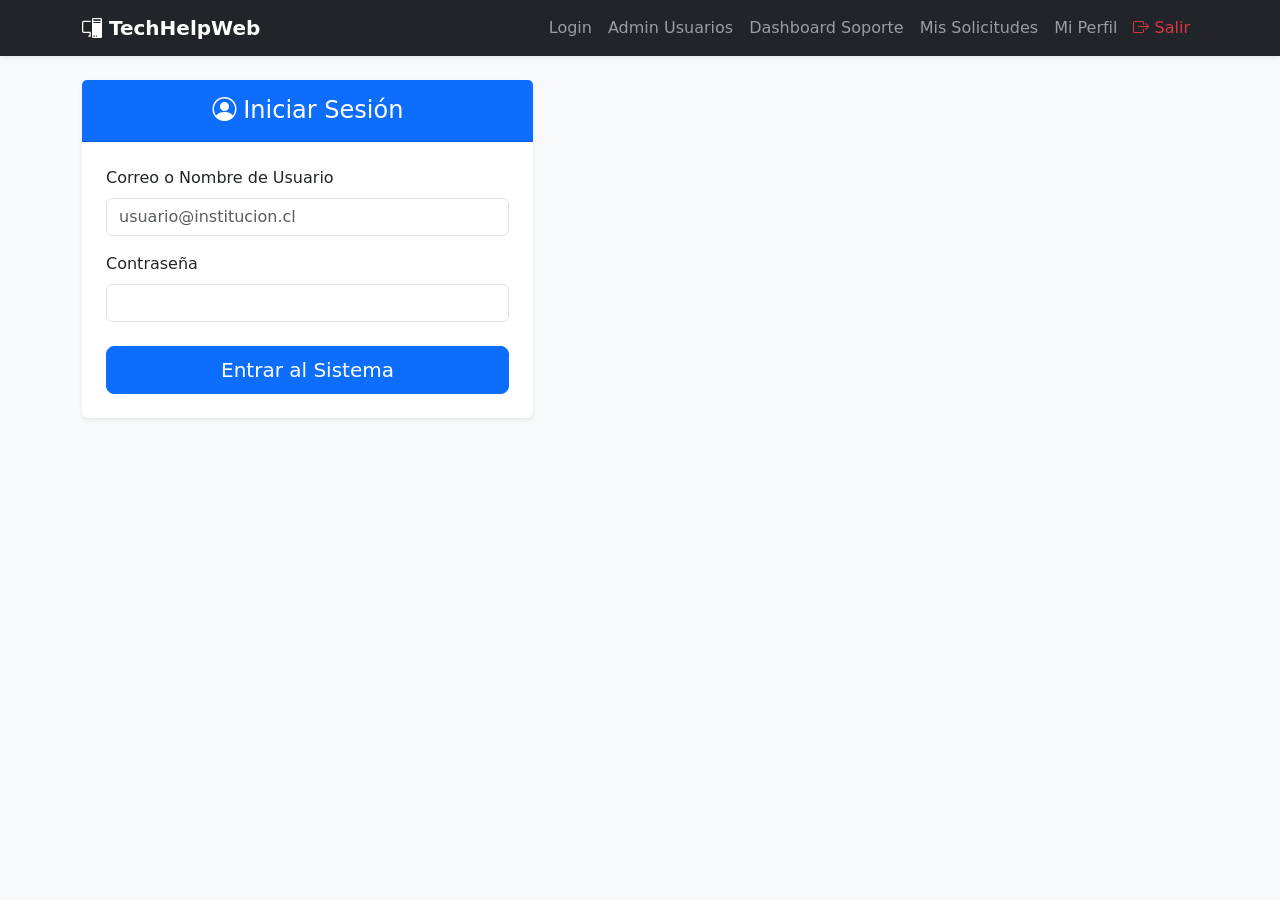
<file: index.html>
<!DOCTYPE html>
<html lang="es">

<head>
    <meta charset="UTF-8">
    <meta name="viewport" content="width=device-width, initial-scale=1.0">
    <title>Soporte TI - TechHelpWeb</title>
    <!-- Bootstrap 5 -->
    <link href="https://cdn.jsdelivr.net/npm/bootstrap@5.3.2/dist/css/bootstrap.min.css" rel="stylesheet">
    <!-- Bootstrap Icons -->
    <link rel="stylesheet" href="https://cdn.jsdelivr.net/npm/bootstrap-icons@1.11.1/font/bootstrap-icons.css">
    <style>
        .mvc-view { display: none; }
        .mvc-view.active { display: block; }
    </style>
</head>

<body class="bg-light">

    <!-- ==========================================
         BARRA DE NAVEGACIÓN
    =========================================== -->
    <nav class="navbar navbar-expand-lg navbar-dark bg-dark mb-4 shadow-sm">
        <div class="container">
            <a class="navbar-brand fw-bold" href="#"><i class="bi bi-pc-display"></i> TechHelpWeb</a>
            <button class="navbar-toggler" type="button" data-bs-toggle="collapse" data-bs-target="#navbarNav">
                <span class="navbar-toggler-icon"></span>
            </button>
            <div class="collapse navbar-collapse" id="navbarNav">
                <ul class="navbar-nav ms-auto">
                    <li class="nav-item"><a class="nav-link" href="#" onclick="showView('loginView')">Login</a></li>
                    <li class="nav-item"><a class="nav-link" href="#" onclick="showView('adminView')">Admin Usuarios</a></li>
                    <li class="nav-item"><a class="nav-link" href="#" onclick="showView('operadorView')">Dashboard Soporte</a></li>
                    <li class="nav-item"><a class="nav-link" href="#" onclick="showView('usuarioView')">Mis Solicitudes</a></li>
                    <li class="nav-item"><a class="nav-link" href="#" onclick="showView('perfilView')">Mi Perfil</a></li>
                    <li class="nav-item"><a class="nav-link text-danger" href="#"><i class="bi bi-box-arrow-right"></i> Salir</a></li>
                </ul>
            </div>
        </div>
    </nav>

    <div class="container">
        <!-- Contenedor global de alertas -->
        <div id="alertContainer"></div>

        <!-- ==========================================
             VISTA 1: LOGIN (AuthController)
        =========================================== -->
        <div id="loginView" class="mvc-view row justify-content-center active">
            <div class="col-md-5">
                <div class="card shadow-sm border-0">
                    <div class="card-header bg-primary text-white text-center py-3">
                        <h4 class="mb-0"><i class="bi bi-person-circle"></i> Iniciar Sesión</h4>
                    </div>
                    <div class="card-body p-4">
                        <form id="formLogin" method="POST" action="/Auth/Login">
                            <div class="mb-3">
                                <label class="form-label">Correo o Nombre de Usuario</label>
                                <input type="text" class="form-control" name="Usuario" required placeholder="usuario@institucion.cl">
                            </div>
                            <div class="mb-3">
                                <label class="form-label">Contraseña</label>
                                <input type="password" class="form-control" name="Password" required>
                            </div>
                            <div class="d-grid mt-4">
                                <button type="button" class="btn btn-primary btn-lg" onclick="showView('usuarioView')">Entrar al Sistema</button>
                            </div>
                        </form>
                    </div>
                </div>
            </div>
        </div>

        <!-- ==========================================
             VISTA 2: MI PERFIL (PerfilController)
        =========================================== -->
        <div id="perfilView" class="mvc-view">
            <div class="row mb-4">
                <div class="col-12">
                    <h2 class="fw-bold border-bottom pb-2">Administración de Perfil</h2>
                    <p class="text-muted">Actualiza tus datos personales y credenciales de acceso.</p>
                </div>
            </div>
            <div class="row">
                <!-- Datos Personales -->
                <div class="col-lg-6 mb-4">
                    <div class="card shadow-sm h-100 border-0">
                        <div class="card-header bg-secondary text-white"><h5 class="mb-0">Datos Básicos</h5></div>
                        <div class="card-body">
                            <form method="POST" action="/Perfil/Actualizar">
                                <div class="mb-3">
                                    <label class="form-label">Nombre Completo</label>
                                    <input type="text" class="form-control" name="NombreCompleto" value="Usuario de Prueba" required>
                                </div>
                                <div class="mb-3">
                                    <label class="form-label">Correo Electrónico</label>
                                    <!-- Correo bloqueado visual y funcionalmente -->
                                    <input type="email" class="form-control bg-light" name="Correo" value="usuario@institucion.cl" readonly>
                                    <div class="form-text text-muted">El correo institucional no puede ser modificado.</div>
                                </div>
                                <div class="mb-3">
                                    <label class="form-label">Rol Asignado</label>
                                    <input type="text" class="form-control bg-light" value="Usuario" readonly>
                                </div>
                                <button type="submit" class="btn btn-secondary"><i class="bi bi-save"></i> Guardar Cambios</button>
                            </form>
                        </div>
                    </div>
                </div>
                <!-- Cambio de Contraseña -->
                <div class="col-lg-6 mb-4">
                    <div class="card shadow-sm h-100 border-0">
                        <div class="card-header bg-dark text-white"><h5 class="mb-0">Cambiar Contraseña</h5></div>
                        <div class="card-body">
                            <form method="POST" action="/Perfil/CambiarPassword">
                                <div class="mb-3">
                                    <label class="form-label">Contraseña Actual</label>
                                    <input type="password" class="form-control" name="PasswordActual" required minlength="6">
                                </div>
                                <div class="mb-3">
                                    <label class="form-label">Nueva Contraseña</label>
                                    <input type="password" class="form-control" name="PasswordNueva" required minlength="6">
                                </div>
                                <div class="mb-3">
                                    <label class="form-label">Confirmar Nueva Contraseña</label>
                                    <input type="password" class="form-control" name="PasswordConfirmacion" required minlength="6">
                                </div>
                                <button type="submit" class="btn btn-dark"><i class="bi bi-key"></i> Actualizar Contraseña</button>
                            </form>
                        </div>
                    </div>
                </div>
            </div>
        </div>

        <!-- ==========================================
             VISTA 3: ADMINISTRADOR (UsuariosController - MVC PURO)
        =========================================== -->
        <div id="adminView" class="mvc-view">
            <div class="row mb-4"><div class="col-12"><h2 class="fw-bold border-bottom pb-2">Panel de Administración</h2></div></div>
            <div class="card shadow-sm border-0">
                <div class="card-header bg-dark text-white d-flex justify-content-between align-items-center py-3">
                    <h5 class="mb-0"><i class="bi bi-people"></i> Gestión de Usuarios del Sistema</h5>
                    <button class="btn btn-sm btn-light"><i class="bi bi-person-plus"></i> Nuevo Usuario</button>
                </div>
                <div class="card-body p-0">
                    <table class="table table-striped text-center align-middle mb-0">
                        <thead class="table-light">
                            <tr><th>ID</th><th>Nombre</th><th>Correo</th><th>Rol</th><th>Estado</th><th>Acciones</th></tr>
                        </thead>
                        <tbody>
                            <tr>
                                <td>1</td><td>Admin Base</td><td>admin@institucion.cl</td><td>Administrador</td>
                                <td><span class="badge bg-success">Activo</span></td>
                                <td>
                                    <button class="btn btn-sm btn-outline-primary"><i class="bi bi-pencil"></i> Editar</button>
                                    <button class="btn btn-sm btn-outline-danger"><i class="bi bi-power"></i> Desactivar</button>
                                </td>
                            </tr>
                            <tr>
                                <td>2</td><td>Soporte Uno</td><td>soporte@institucion.cl</td><td>Soporte</td>
                                <td><span class="badge bg-success">Activo</span></td>
                                <td>
                                    <button class="btn btn-sm btn-outline-primary"><i class="bi bi-pencil"></i> Editar</button>
                                    <button class="btn btn-sm btn-outline-danger"><i class="bi bi-power"></i> Desactivar</button>
                                </td>
                            </tr>
                        </tbody>
                    </table>
                </div>
            </div>
        </div>

        <!-- ==========================================
             VISTA 4: OPERADOR SOPORTE (Dashboard Global - API)
        =========================================== -->
        <div id="operadorView" class="mvc-view">
            <div class="row mb-4">
                <div class="col-12">
                    <h2 class="fw-bold border-bottom pb-2">Mesa de Ayuda (Vista Operador)</h2>
                    <p class="text-muted">Revisión general de tickets. Consume GET (todos), PUT y DELETE.</p>
                </div>
            </div>
            <div class="card shadow-sm border-0">
                <div class="card-header bg-primary text-white d-flex justify-content-between align-items-center py-3">
                    <h5 class="mb-0"><i class="bi bi-inboxes"></i> Todas las Solicitudes (Institución)</h5>
                    <button class="btn btn-sm btn-light" onclick="cargarSolicitudesGlobalesAPI()"><i class="bi bi-arrow-clockwise"></i> Refrescar API</button>
                </div>
                <div class="card-body p-0">
                    <table class="table table-hover table-striped mb-0 text-center align-middle" id="tablaOperador">
                        <thead class="table-light">
                            <tr><th>ID</th><th>Solicitante</th><th>Área</th><th>Problema</th><th>Estado</th><th>Acciones API</th></tr>
                        </thead>
                        <tbody>
                            <tr>
                                <td class="fw-bold">#001</td><td>Juan Pérez</td><td>Laboratorio</td><td>Problema con computador</td>
                                <td><span class="badge bg-warning text-dark">Pendiente</span></td>
                                <td>
                                    <button class="btn btn-sm btn-outline-success" title="Actualizar Estado (PUT)"><i class="bi bi-pencil-square"></i> Mover Estado</button>
                                    <button class="btn btn-sm btn-outline-danger" title="Eliminar (DELETE)"><i class="bi bi-trash"></i></button>
                                </td>
                            </tr>
                        </tbody>
                    </table>
                </div>
            </div>
        </div>

        <!-- ==========================================
             VISTA 5: USUARIO NORMAL (Mis Solicitudes - API)
        =========================================== -->
        <div id="usuarioView" class="mvc-view">
            <div class="row mb-4">
                <div class="col-12">
                    <h2 class="fw-bold border-bottom pb-2">Mis Solicitudes TI</h2>
                    <p class="text-muted">Crea tickets y revisa tu historial. Consume POST y GET (filtrado).</p>
                </div>
            </div>

            <div class="row">
                <!-- Formulario Registro Solicitud -->
                <div class="col-lg-4 mb-4">
                    <div class="card shadow-sm border-0">
                        <div class="card-header bg-success text-white">
                            <h5 class="card-title mb-0"><i class="bi bi-plus-circle"></i> Registrar Solicitud</h5>
                        </div>
                        <div class="card-body bg-white">
                            <form id="formSoporte" onsubmit="event.preventDefault(); registrarSolicitudAPI();">
                                <div class="mb-3">
                                    <label class="form-label small fw-bold">Nombre Solicitante</label>
                                    <input type="text" id="solicitanteNombre" class="form-control bg-light" value="Usuario de Prueba" readonly>
                                </div>
                                <div class="mb-3">
                                    <label class="form-label small fw-bold">Correo Institucional</label>
                                    <input type="email" id="solicitanteCorreo" class="form-control bg-light" value="usuario@institucion.cl" readonly>
                                </div>

                                <div class="mb-3">
                                    <label class="form-label small fw-bold">Área Solicitante <span class="text-danger">*</span></label>
                                    <select id="solicitudArea" name="AreaSolicitanteId" class="form-select" required>
                                        <option value="">Seleccione un área...</option>
                                        <option value="1">Administración</option>
                                        <option value="2">Docencia</option>
                                        <option value="3">Laboratorio</option>
                                        <option value="4">Biblioteca</option>
                                        <option value="5">Dirección</option>
                                        <option value="6">Otro</option>
                                    </select>
                                </div>
                                <div class="mb-3">
                                    <label class="form-label small fw-bold">Tipo de Problema <span class="text-danger">*</span></label>
                                    <select id="solicitudProblema" name="TipoProblemaId" class="form-select" required>
                                        <option value="">Seleccione el problema...</option>
                                        <option value="1">Problema con computador</option>
                                        <option value="2">Problema con internet</option>
                                        <option value="3">Problema con software</option>
                                        <option value="4">Problema con impresora</option>
                                        <option value="5">Problema con cuenta institucional</option>
                                        <option value="6">Otro</option>
                                    </select>
                                </div>

                                <div class="mb-3">
                                    <label class="form-label small fw-bold">Descripción Detallada <span class="text-danger">*</span></label>
                                    <textarea id="solicitudDescripcion" name="Descripcion" class="form-control" rows="4" minlength="10" required
                                        placeholder="Describa el problema (mínimo 10 caracteres)..."></textarea>
                                </div>

                                <div class="row">
                                    <div class="col-md-6 mb-3">
                                        <label class="form-label small fw-bold">Prioridad</label>
                                        <select id="solicitudPrioridad" name="PrioridadId" class="form-select">
                                            <option value="1">Baja</option>
                                            <option value="2">Media</option>
                                            <option value="3">Alta</option>
                                        </select>
                                    </div>
                                    <div class="col-md-6 mb-3">
                                        <label class="form-label small fw-bold">Fecha</label>
                                        <input type="date" id="solicitudFecha" name="FechaSolicitud" class="form-control" required>
                                    </div>
                                </div>

                                <div class="mb-4">
                                    <label class="form-label small fw-bold">Estado Inicial</label>
                                    <input type="text" class="form-control bg-light text-warning fw-bold" value="Pendiente" readonly>
                                </div>

                                <div class="d-grid">
                                    <button type="submit" class="btn btn-success"><i class="bi bi-send"></i> Enviar Solicitud</button>
                                </div>
                            </form>
                        </div>
                    </div>
                </div>

                <!-- Historial Solicitudes Usuario -->
                <div class="col-lg-8">
                    <div class="card shadow-sm border-0">
                        <div class="card-header bg-white border-bottom py-3 d-flex justify-content-between align-items-center">
                            <h5 class="mb-0 fw-bold"><i class="bi bi-list-task"></i> Mi Historial</h5>
                            <button class="btn btn-sm btn-outline-secondary" onclick="cargarMisSolicitudesAPI()"><i class="bi bi-arrow-clockwise"></i> Refrescar API</button>
                        </div>
                        <div class="card-body p-0">
                            <table class="table table-hover table-striped mb-0 text-center align-middle" id="tablaMisSolicitudes">
                                <thead class="table-light">
                                    <tr><th>ID</th><th>Fecha</th><th>Área</th><th>Problema</th><th>Estado</th></tr>
                                </thead>
                                <tbody>
                                    <tr>
                                        <td class="fw-bold">#005</td><td>2026-06-04</td><td>Biblioteca</td><td>Problema con internet</td>
                                        <td><span class="badge bg-warning text-dark">Pendiente</span></td>
                                    </tr>
                                </tbody>
                            </table>
                            <div class="p-3 text-muted small bg-light">* Como usuario, solo puedes ver tus propios tickets y no tienes permisos para eliminarlos o cambiar su estado.</div>
                        </div>
                    </div>
                </div>
            </div>
        </div>

    </div>

    <!-- Bootstrap JS -->
    <script src="https://cdn.jsdelivr.net/npm/bootstrap@5.3.2/dist/js/bootstrap.bundle.min.js"></script>

    <!-- LÓGICA FRONTEND Y CONSUMO API (ESQUELETO) -->
    <script>
        function showView(viewId) {
            document.querySelectorAll('.mvc-view').forEach(el => el.classList.remove('active'));
            document.getElementById(viewId).classList.add('active');
        }

        function mostrarAlerta(mensaje, tipo) {
            const container = document.getElementById('alertContainer');
            container.innerHTML = `
                <div class="alert alert-${tipo} alert-dismissible fade show shadow-sm" role="alert">
                    <strong>${tipo === 'success' ? '<i class="bi bi-check-circle"></i> ¡Éxito!' : '<i class="bi bi-info-circle"></i> Info'}</strong> ${mensaje}
                    <button type="button" class="btn-close" data-bs-dismiss="alert" aria-label="Close"></button>
                </div>
            `;
        }

        // ==========================================
        // ESQUELETO FETCH API - MÓDULO SOLICITUDES
        // ==========================================

        // 1. GET: Cargar tabla Operador (Todas)
        function cargarSolicitudesGlobalesAPI() {
            /* fetch('/api/solicitudes')
               .then(response => response.json())
               .then(data => { // renderizarTablaOperador(data); })
               .catch(error => console.error(error));
            */
            mostrarAlerta("Ejecutando GET /api/solicitudes (Sin filtro - Operador)", "info");
        }

        // 2. GET: Cargar tabla Usuario (Filtradas)
        function cargarMisSolicitudesAPI() {
            /* // Suponiendo que pasamos el ID del usuario actual
            let currentUserId = 1; 
            fetch(`/api/solicitudes?usuarioId=${currentUserId}`)
               .then(response => response.json())
               .then(data => { // renderizarTablaUsuario(data); })
               .catch(error => console.error(error));
            */
            mostrarAlerta("Ejecutando GET /api/solicitudes?usuarioId=X (Filtrado - Usuario)", "info");
        }

        // 3. POST: Enviar formulario (Usuario)
        function registrarSolicitudAPI() {
            const data = {
                AreaSolicitanteId: document.getElementById('solicitudArea').value,
                TipoProblemaId: document.getElementById('solicitudProblema').value,
                Descripcion: document.getElementById('solicitudDescripcion').value,
                PrioridadId: document.getElementById('solicitudPrioridad').value,
                FechaSolicitud: document.getElementById('solicitudFecha').value
            };
            
            /*
            fetch('/api/solicitudes', {
                method: 'POST',
                headers: { 'Content-Type': 'application/json' },
                body: JSON.stringify(data)
            }).then(res => {
                if(res.ok) {
                    mostrarAlerta("Solicitud registrada con éxito", "success");
                    cargarMisSolicitudesAPI();
                }
            });
            */
            console.log("JSON Payload (POST):", data);
            mostrarAlerta("Solicitud enviada mediante POST /api/solicitudes.", "success");
            document.getElementById('formSoporte').reset();
        }

        // 4. PUT: Actualizar estado (Operador)
        function actualizarEstadoAPI(id, nuevoEstadoId) {
            /*
            fetch(`/api/solicitudes/${id}/estado`, {
                method: 'PUT',
                headers: { 'Content-Type': 'application/json' },
                body: JSON.stringify(nuevoEstadoId)
            }).then(res => { if(res.ok) cargarSolicitudesGlobalesAPI(); });
            */
            mostrarAlerta(`Estado de solicitud ${id} actualizado mediante PUT.`, "success");
        }

        // 5. DELETE: Eliminar solicitud (Operador)
        function eliminarSolicitudAPI(id) {
            if(confirm('¿Está seguro de eliminar esta solicitud del sistema?')) {
                /*
                fetch(`/api/solicitudes/${id}`, { method: 'DELETE' })
                  .then(res => { if(res.ok) cargarSolicitudesGlobalesAPI(); });
                */
                mostrarAlerta(`Solicitud ${id} eliminada mediante DELETE.`, "success");
            }
        }
    </script>
</body>
</html>
</file>
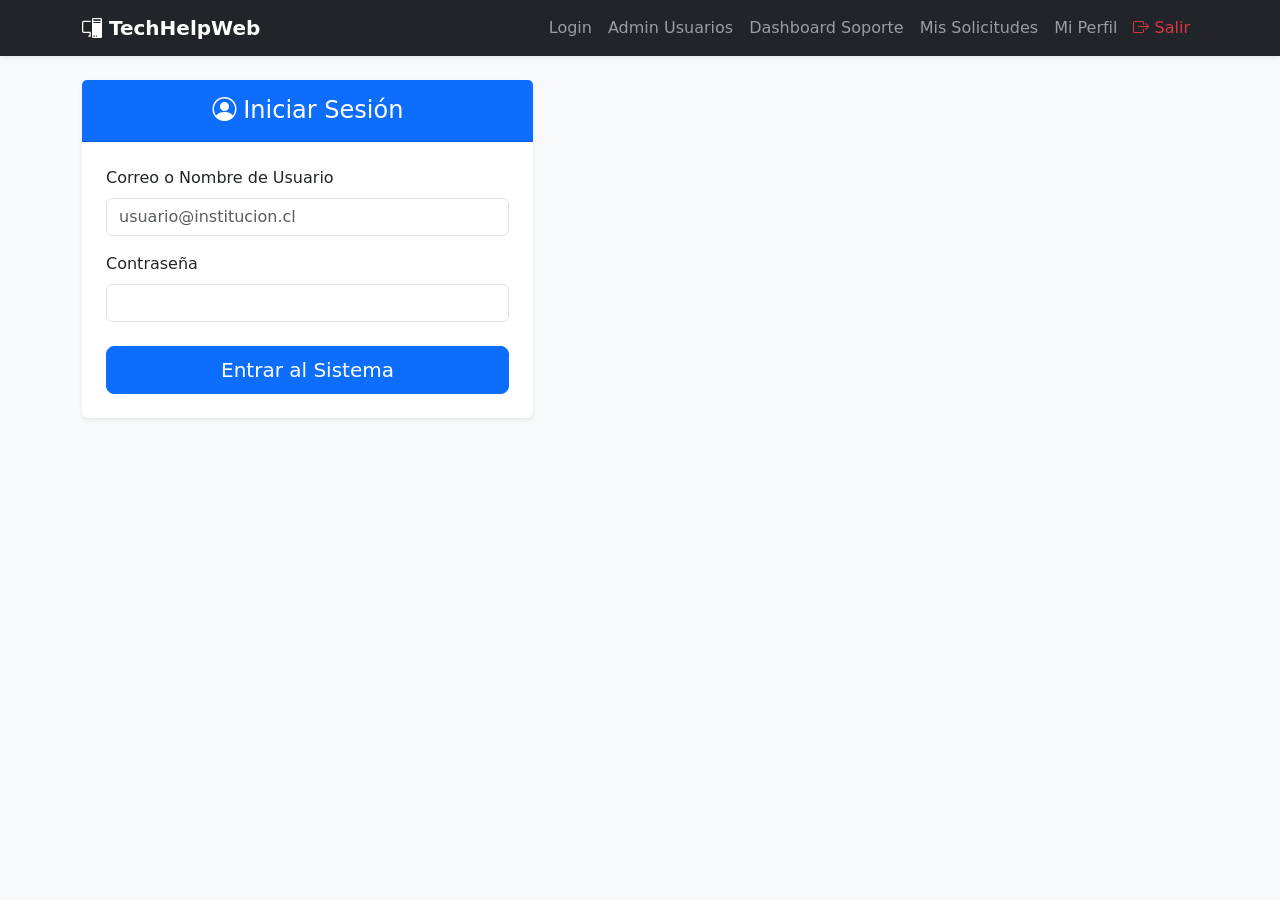
<file: Documentacion/maqueta.html>
<!DOCTYPE html>
<html lang="es">

<head>
    <meta charset="UTF-8">
    <meta name="viewport" content="width=device-width, initial-scale=1.0">
    <title>Soporte TI - TechHelpWeb</title>
    <!-- Bootstrap 5 -->
    <link href="https://cdn.jsdelivr.net/npm/bootstrap@5.3.2/dist/css/bootstrap.min.css" rel="stylesheet">
    <!-- Bootstrap Icons -->
    <link rel="stylesheet" href="https://cdn.jsdelivr.net/npm/bootstrap-icons@1.11.1/font/bootstrap-icons.css">
    <style>
        .mvc-view { display: none; }
        .mvc-view.active { display: block; }
    </style>
</head>

<body class="bg-light">

    <!-- ==========================================
         BARRA DE NAVEGACIÓN
    =========================================== -->
    <nav class="navbar navbar-expand-lg navbar-dark bg-dark mb-4 shadow-sm">
        <div class="container">
            <a class="navbar-brand fw-bold" href="#"><i class="bi bi-pc-display"></i> TechHelpWeb</a>
            <button class="navbar-toggler" type="button" data-bs-toggle="collapse" data-bs-target="#navbarNav">
                <span class="navbar-toggler-icon"></span>
            </button>
            <div class="collapse navbar-collapse" id="navbarNav">
                <ul class="navbar-nav ms-auto">
                    <li class="nav-item"><a class="nav-link" href="#" onclick="showView('loginView')">Login</a></li>
                    <li class="nav-item"><a class="nav-link" href="#" onclick="showView('adminView')">Admin Usuarios</a></li>
                    <li class="nav-item"><a class="nav-link" href="#" onclick="showView('operadorView')">Dashboard Soporte</a></li>
                    <li class="nav-item"><a class="nav-link" href="#" onclick="showView('usuarioView')">Mis Solicitudes</a></li>
                    <li class="nav-item"><a class="nav-link" href="#" onclick="showView('perfilView')">Mi Perfil</a></li>
                    <li class="nav-item"><a class="nav-link text-danger" href="#"><i class="bi bi-box-arrow-right"></i> Salir</a></li>
                </ul>
            </div>
        </div>
    </nav>

    <div class="container">
        <!-- Contenedor global de alertas -->
        <div id="alertContainer"></div>

        <!-- ==========================================
             VISTA 1: LOGIN (AuthController)
        =========================================== -->
        <div id="loginView" class="mvc-view row justify-content-center active">
            <div class="col-md-5">
                <div class="card shadow-sm border-0">
                    <div class="card-header bg-primary text-white text-center py-3">
                        <h4 class="mb-0"><i class="bi bi-person-circle"></i> Iniciar Sesión</h4>
                    </div>
                    <div class="card-body p-4">
                        <form id="formLogin" method="POST" action="/Auth/Login">
                            <div class="mb-3">
                                <label class="form-label">Correo o Nombre de Usuario</label>
                                <input type="text" class="form-control" name="Usuario" required placeholder="usuario@institucion.cl">
                            </div>
                            <div class="mb-3">
                                <label class="form-label">Contraseña</label>
                                <input type="password" class="form-control" name="Password" required>
                            </div>
                            <div class="d-grid mt-4">
                                <button type="button" class="btn btn-primary btn-lg" onclick="showView('usuarioView')">Entrar al Sistema</button>
                            </div>
                        </form>
                    </div>
                </div>
            </div>
        </div>

        <!-- ==========================================
             VISTA 2: MI PERFIL (PerfilController)
        =========================================== -->
        <div id="perfilView" class="mvc-view">
            <div class="row mb-4">
                <div class="col-12">
                    <h2 class="fw-bold border-bottom pb-2">Administración de Perfil</h2>
                    <p class="text-muted">Actualiza tus datos personales y credenciales de acceso.</p>
                </div>
            </div>
            <div class="row">
                <!-- Datos Personales -->
                <div class="col-lg-6 mb-4">
                    <div class="card shadow-sm h-100 border-0">
                        <div class="card-header bg-secondary text-white"><h5 class="mb-0">Datos Básicos</h5></div>
                        <div class="card-body">
                            <form method="POST" action="/Perfil/Actualizar">
                                <div class="mb-3">
                                    <label class="form-label">Nombre Completo</label>
                                    <input type="text" class="form-control" name="NombreCompleto" value="Usuario de Prueba" required>
                                </div>
                                <div class="mb-3">
                                    <label class="form-label">Correo Electrónico</label>
                                    <!-- Correo bloqueado visual y funcionalmente -->
                                    <input type="email" class="form-control bg-light" name="Correo" value="usuario@institucion.cl" readonly>
                                    <div class="form-text text-muted">El correo institucional no puede ser modificado.</div>
                                </div>
                                <div class="mb-3">
                                    <label class="form-label">Rol Asignado</label>
                                    <input type="text" class="form-control bg-light" value="Usuario" readonly>
                                </div>
                                <button type="submit" class="btn btn-secondary"><i class="bi bi-save"></i> Guardar Cambios</button>
                            </form>
                        </div>
                    </div>
                </div>
                <!-- Cambio de Contraseña -->
                <div class="col-lg-6 mb-4">
                    <div class="card shadow-sm h-100 border-0">
                        <div class="card-header bg-dark text-white"><h5 class="mb-0">Cambiar Contraseña</h5></div>
                        <div class="card-body">
                            <form method="POST" action="/Perfil/CambiarPassword">
                                <div class="mb-3">
                                    <label class="form-label">Contraseña Actual</label>
                                    <input type="password" class="form-control" name="PasswordActual" required minlength="6">
                                </div>
                                <div class="mb-3">
                                    <label class="form-label">Nueva Contraseña</label>
                                    <input type="password" class="form-control" name="PasswordNueva" required minlength="6">
                                </div>
                                <div class="mb-3">
                                    <label class="form-label">Confirmar Nueva Contraseña</label>
                                    <input type="password" class="form-control" name="PasswordConfirmacion" required minlength="6">
                                </div>
                                <button type="submit" class="btn btn-dark"><i class="bi bi-key"></i> Actualizar Contraseña</button>
                            </form>
                        </div>
                    </div>
                </div>
            </div>
        </div>

        <!-- ==========================================
             VISTA 3: ADMINISTRADOR (UsuariosController - MVC PURO)
        =========================================== -->
        <div id="adminView" class="mvc-view">
            <div class="row mb-4"><div class="col-12"><h2 class="fw-bold border-bottom pb-2">Panel de Administración</h2></div></div>
            <div class="card shadow-sm border-0">
                <div class="card-header bg-dark text-white d-flex justify-content-between align-items-center py-3">
                    <h5 class="mb-0"><i class="bi bi-people"></i> Gestión de Usuarios del Sistema</h5>
                    <button class="btn btn-sm btn-light"><i class="bi bi-person-plus"></i> Nuevo Usuario</button>
                </div>
                <div class="card-body p-0">
                    <table class="table table-striped text-center align-middle mb-0">
                        <thead class="table-light">
                            <tr><th>ID</th><th>Nombre</th><th>Correo</th><th>Rol</th><th>Estado</th><th>Acciones</th></tr>
                        </thead>
                        <tbody>
                            <tr>
                                <td>1</td><td>Admin Base</td><td>admin@institucion.cl</td><td>Administrador</td>
                                <td><span class="badge bg-success">Activo</span></td>
                                <td>
                                    <button class="btn btn-sm btn-outline-primary"><i class="bi bi-pencil"></i> Editar</button>
                                    <button class="btn btn-sm btn-outline-danger"><i class="bi bi-power"></i> Desactivar</button>
                                </td>
                            </tr>
                            <tr>
                                <td>2</td><td>Soporte Uno</td><td>soporte@institucion.cl</td><td>Soporte</td>
                                <td><span class="badge bg-success">Activo</span></td>
                                <td>
                                    <button class="btn btn-sm btn-outline-primary"><i class="bi bi-pencil"></i> Editar</button>
                                    <button class="btn btn-sm btn-outline-danger"><i class="bi bi-power"></i> Desactivar</button>
                                </td>
                            </tr>
                        </tbody>
                    </table>
                </div>
            </div>
        </div>

        <!-- ==========================================
             VISTA 4: OPERADOR SOPORTE (Dashboard Global - API)
        =========================================== -->
        <div id="operadorView" class="mvc-view">
            <div class="row mb-4">
                <div class="col-12">
                    <h2 class="fw-bold border-bottom pb-2">Mesa de Ayuda (Vista Operador)</h2>
                    <p class="text-muted">Revisión general de tickets. Consume GET (todos), PUT y DELETE.</p>
                </div>
            </div>
            <div class="card shadow-sm border-0">
                <div class="card-header bg-primary text-white d-flex justify-content-between align-items-center py-3">
                    <h5 class="mb-0"><i class="bi bi-inboxes"></i> Todas las Solicitudes (Institución)</h5>
                    <button class="btn btn-sm btn-light" onclick="cargarSolicitudesGlobalesAPI()"><i class="bi bi-arrow-clockwise"></i> Refrescar</button>
                </div>
                <div class="card-body p-0">
                    <table class="table table-hover table-striped mb-0 text-center align-middle" id="tablaOperador">
                        <thead class="table-light">
                            <tr><th>ID</th><th>Solicitante</th><th>Área</th><th>Problema</th><th>Estado</th><th>Acciones</th></tr>
                        </thead>
                        <tbody>
                            <tr>
                                <td class="fw-bold">#001</td><td>Juan Pérez</td><td>Laboratorio</td><td>Problema con computador</td>
                                <td><span class="badge bg-warning text-dark">Pendiente</span></td>
                                <td>
                                    <button class="btn btn-sm btn-light" title="Actualizar Estado (PUT)"><i class="bi bi-pencil-square"></i> Mover Estado</button>
                                    <button class="btn btn-sm btn-outline-danger" title="Eliminar (DELETE)"><i class="bi bi-trash"></i></button>
                                </td>
                            </tr>
                        </tbody>
                    </table>
                </div>
            </div>
        </div>

        <!-- ==========================================
             VISTA 5: USUARIO NORMAL (Mis Solicitudes - API)
        =========================================== -->
        <div id="usuarioView" class="mvc-view">
            <div class="row mb-4">
                <div class="col-12">
                    <h2 class="fw-bold border-bottom pb-2">Mis Solicitudes TI</h2>
                    <p class="text-muted">Crea tickets y revisa tu historial. Consume POST y GET (filtrado).</p>
                </div>
            </div>

            <div class="row">
                <!-- Formulario Registro Solicitud -->
                <div class="col-lg-4 mb-4">
                    <div class="card shadow-sm border-0">
                        <div class="card-header bg-success text-white">
                            <h5 class="card-title mb-0"><i class="bi bi-plus-circle"></i> Registrar Solicitud</h5>
                        </div>
                        <div class="card-body bg-white">
                            <form id="formSoporte" onsubmit="event.preventDefault(); registrarSolicitudAPI();">
                                <div class="mb-3">
                                    <label class="form-label small fw-bold">Nombre Solicitante</label>
                                    <input type="text" id="solicitanteNombre" class="form-control bg-light" value="Usuario de Prueba" readonly>
                                </div>
                                <div class="mb-3">
                                    <label class="form-label small fw-bold">Correo Institucional</label>
                                    <input type="email" id="solicitanteCorreo" class="form-control bg-light" value="usuario@institucion.cl" readonly>
                                </div>

                                <div class="mb-3">
                                    <label class="form-label small fw-bold">Área Solicitante <span class="text-danger">*</span></label>
                                    <select id="solicitudArea" name="AreaSolicitanteId" class="form-select" required>
                                        <option value="">Seleccione un área...</option>
                                        <option value="1">Administración</option>
                                        <option value="2">Docencia</option>
                                        <option value="3">Laboratorio</option>
                                        <option value="4">Biblioteca</option>
                                        <option value="5">Dirección</option>
                                        <option value="6">Otro</option>
                                    </select>
                                </div>
                                <div class="mb-3">
                                    <label class="form-label small fw-bold">Tipo de Problema <span class="text-danger">*</span></label>
                                    <select id="solicitudProblema" name="TipoProblemaId" class="form-select" required>
                                        <option value="">Seleccione el problema...</option>
                                        <option value="1">Problema con computador</option>
                                        <option value="2">Problema con internet</option>
                                        <option value="3">Problema con software</option>
                                        <option value="4">Problema con impresora</option>
                                        <option value="5">Problema con cuenta institucional</option>
                                        <option value="6">Otro</option>
                                    </select>
                                </div>

                                <div class="mb-3">
                                    <label class="form-label small fw-bold">Descripción Detallada <span class="text-danger">*</span></label>
                                    <textarea id="solicitudDescripcion" name="Descripcion" class="form-control" rows="4" minlength="10" required
                                        placeholder="Describa el problema (mínimo 10 caracteres)..."></textarea>
                                </div>

                                <div class="row">
                                    <div class="col-md-6 mb-3">
                                        <label class="form-label small fw-bold">Prioridad</label>
                                        <select id="solicitudPrioridad" name="PrioridadId" class="form-select">
                                            <option value="1">Baja</option>
                                            <option value="2">Media</option>
                                            <option value="3">Alta</option>
                                        </select>
                                    </div>
                                    <div class="col-md-6 mb-3">
                                        <label class="form-label small fw-bold">Fecha</label>
                                        <input type="date" id="solicitudFecha" name="FechaSolicitud" class="form-control" required>
                                    </div>
                                </div>

                                <div class="mb-4">
                                    <label class="form-label small fw-bold">Estado Inicial</label>
                                    <input type="text" class="form-control bg-light text-warning fw-bold" value="Pendiente" readonly>
                                </div>

                                <div class="d-grid">
                                    <button type="submit" class="btn btn-success"><i class="bi bi-send"></i> Enviar Solicitud</button>
                                </div>
                            </form>
                        </div>
                    </div>
                </div>

                <!-- Historial Solicitudes Usuario -->
                <div class="col-lg-8">
                    <div class="card shadow-sm border-0">
                        <div class="card-header bg-white border-bottom py-3 d-flex justify-content-between align-items-center">
                            <h5 class="mb-0 fw-bold"><i class="bi bi-list-task"></i> Mi Historial</h5>
                            <button class="btn btn-sm btn-outline-secondary" onclick="cargarMisSolicitudesAPI()"><i class="bi bi-arrow-clockwise"></i> Refrescar</button>
                        </div>
                        <div class="card-body p-0">
                            <table class="table table-hover table-striped mb-0 text-center align-middle" id="tablaMisSolicitudes">
                                <thead class="table-light">
                                    <tr><th>ID</th><th>Fecha</th><th>Área</th><th>Problema</th><th>Estado</th></tr>
                                </thead>
                                <tbody>
                                    <tr>
                                        <td class="fw-bold">#005</td><td>2026-06-04</td><td>Biblioteca</td><td>Problema con internet</td>
                                        <td><span class="badge bg-warning text-dark">Pendiente</span></td>
                                    </tr>
                                </tbody>
                            </table>
                            <div class="p-3 text-muted small bg-light">* Como usuario, solo puedes ver tus propios tickets y no tienes permisos para eliminarlos o cambiar su estado.</div>
                        </div>
                    </div>
                </div>
            </div>
        </div>

    </div>

    <!-- Bootstrap JS -->
    <script src="https://cdn.jsdelivr.net/npm/bootstrap@5.3.2/dist/js/bootstrap.bundle.min.js"></script>

    <!-- LÓGICA FRONTEND Y CONSUMO API (ESQUELETO) -->
    <script>
        function showView(viewId) {
            document.querySelectorAll('.mvc-view').forEach(el => el.classList.remove('active'));
            document.getElementById(viewId).classList.add('active');
        }

        function mostrarAlerta(mensaje, tipo) {
            const container = document.getElementById('alertContainer');
            container.innerHTML = `
                <div class="alert alert-${tipo} alert-dismissible fade show shadow-sm" role="alert">
                    <strong>${tipo === 'success' ? '<i class="bi bi-check-circle"></i> ¡Éxito!' : '<i class="bi bi-info-circle"></i> Info'}</strong> ${mensaje}
                    <button type="button" class="btn-close" data-bs-dismiss="alert" aria-label="Close"></button>
                </div>
            `;
        }

        // ==========================================
        // ESQUELETO FETCH API - MÓDULO SOLICITUDES
        // ==========================================

        // 1. GET: Cargar tabla Operador (Todas)
        function cargarSolicitudesGlobalesAPI() {
            /* fetch('/api/solicitudes')
               .then(response => response.json())
               .then(data => { // renderizarTablaOperador(data); })
               .catch(error => console.error(error));
            */
            mostrarAlerta("Ejecutando GET /api/solicitudes (Sin filtro - Operador)", "info");
        }

        // 2. GET: Cargar tabla Usuario (Filtradas)
        function cargarMisSolicitudesAPI() {
            /* // Suponiendo que pasamos el ID del usuario actual
            let currentUserId = 1; 
            fetch(`/api/solicitudes?usuarioId=${currentUserId}`)
               .then(response => response.json())
               .then(data => { // renderizarTablaUsuario(data); })
               .catch(error => console.error(error));
            */
            mostrarAlerta("Ejecutando GET /api/solicitudes?usuarioId=X (Filtrado - Usuario)", "info");
        }

        // 3. POST: Enviar formulario (Usuario)
        function registrarSolicitudAPI() {
            const data = {
                AreaSolicitanteId: document.getElementById('solicitudArea').value,
                TipoProblemaId: document.getElementById('solicitudProblema').value,
                Descripcion: document.getElementById('solicitudDescripcion').value,
                PrioridadId: document.getElementById('solicitudPrioridad').value,
                FechaSolicitud: document.getElementById('solicitudFecha').value
            };
            
            /*
            fetch('/api/solicitudes', {
                method: 'POST',
                headers: { 'Content-Type': 'application/json' },
                body: JSON.stringify(data)
            }).then(res => {
                if(res.ok) {
                    mostrarAlerta("Solicitud registrada con éxito", "success");
                    cargarMisSolicitudesAPI();
                }
            });
            */
            console.log("JSON Payload (POST):", data);
            mostrarAlerta("Solicitud enviada mediante POST /api/solicitudes.", "success");
            document.getElementById('formSoporte').reset();
        }

        // 4. PUT: Actualizar estado (Operador)
        function actualizarEstadoAPI(id, nuevoEstadoId) {
            /*
            fetch(`/api/solicitudes/${id}/estado`, {
                method: 'PUT',
                headers: { 'Content-Type': 'application/json' },
                body: JSON.stringify(nuevoEstadoId)
            }).then(res => { if(res.ok) cargarSolicitudesGlobalesAPI(); });
            */
            mostrarAlerta(`Estado de solicitud ${id} actualizado mediante PUT.`, "success");
        }

        // 5. DELETE: Eliminar solicitud (Operador)
        function eliminarSolicitudAPI(id) {
            if(confirm('¿Está seguro de eliminar esta solicitud del sistema?')) {
                /*
                fetch(`/api/solicitudes/${id}`, { method: 'DELETE' })
                  .then(res => { if(res.ok) cargarSolicitudesGlobalesAPI(); });
                */
                mostrarAlerta(`Solicitud ${id} eliminada mediante DELETE.`, "success");
            }
        }
    </script>
</body>
</html>
</file>
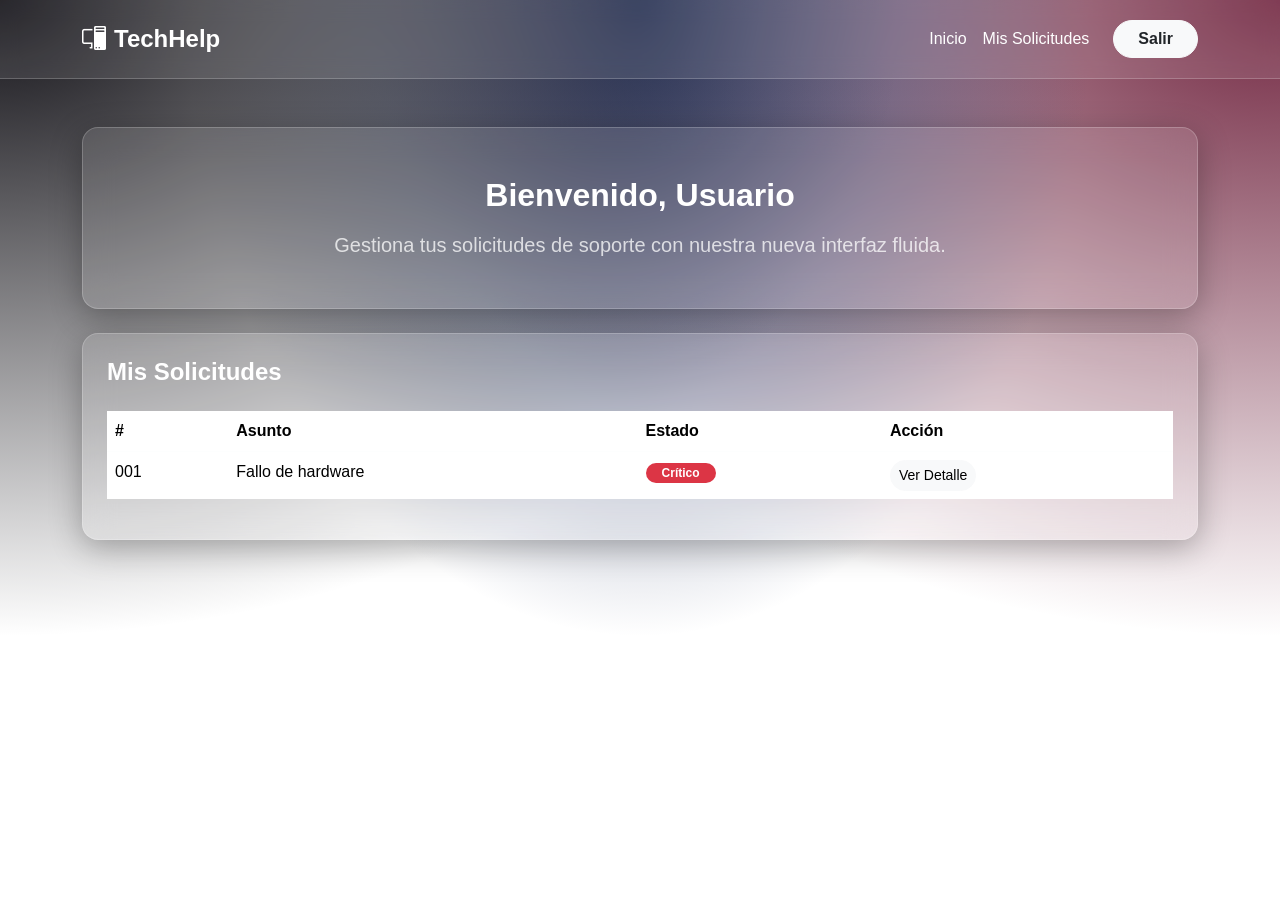
<file: Documentacion/opcion2_glassmorphism.html>
<!DOCTYPE html>
<html lang="es">
<head>
    <meta charset="utf-8" />
    <meta name="viewport" content="width=device-width, initial-scale=1.0">
    <title>Opción 2 - Glassmorphism</title>
    <link href="https://cdn.jsdelivr.net/npm/bootstrap@5.3.2/dist/css/bootstrap.min.css" rel="stylesheet">
    <link rel="stylesheet" href="https://cdn.jsdelivr.net/npm/bootstrap-icons@1.11.1/font/bootstrap-icons.css">
    <style>
        body { 
            font-family: 'Poppins', sans-serif; 
            background: linear-gradient(135deg, #fdfbfb 0%, #ebedee 100%);
            background-image: radial-gradient(at 0% 0%, hsla(253,16%,7%,1) 0, transparent 50%), radial-gradient(at 50% 0%, hsla(225,39%,30%,1) 0, transparent 50%), radial-gradient(at 100% 0%, hsla(339,49%,30%,1) 0, transparent 50%);
            min-height: 100vh;
            color: #fff;
        }
        .glass-nav {
            background: rgba(255, 255, 255, 0.1);
            backdrop-filter: blur(10px);
            -webkit-backdrop-filter: blur(10px);
            border-bottom: 1px solid rgba(255, 255, 255, 0.2);
        }
        .glass-card {
            background: rgba(255, 255, 255, 0.1);
            backdrop-filter: blur(15px);
            -webkit-backdrop-filter: blur(15px);
            border: 1px solid rgba(255, 255, 255, 0.2);
            border-radius: 16px;
            color: white;
            box-shadow: 0 8px 32px 0 rgba(0, 0, 0, 0.3);
        }
        .table { color: white; }
        .table-hover tbody tr:hover { color: #fff; background-color: rgba(255,255,255,0.1); }
    </style>
</head>
<body>
    <nav class="navbar navbar-expand-lg navbar-dark glass-nav mb-5 py-3">
        <div class="container">
            <a class="navbar-brand fw-bold fs-4" href="#"><i class="bi bi-pc-display me-2"></i>TechHelp</a>
            <button class="navbar-toggler" type="button" data-bs-toggle="collapse" data-bs-target="#navbarNav">
                <span class="navbar-toggler-icon"></span>
            </button>
            <div class="collapse navbar-collapse" id="navbarNav">
                <ul class="navbar-nav ms-auto align-items-center">
                    <li class="nav-item"><a class="nav-link text-white fw-medium" href="#">Inicio</a></li>
                    <li class="nav-item"><a class="nav-link text-white fw-medium" href="#">Mis Solicitudes</a></li>
                    <li class="nav-item ms-3">
                        <a class="btn btn-light rounded-pill px-4 fw-bold text-dark" href="#">Salir</a>
                    </li>
                </ul>
            </div>
        </div>
    </nav>

    <div class="container pb-5">
        <div class="row g-4 mb-4">
            <div class="col-md-12">
                <div class="glass-card p-5 text-center">
                    <h2 class="fw-bold mb-3">Bienvenido, Usuario</h2>
                    <p class="lead mb-0 opacity-75">Gestiona tus solicitudes de soporte con nuestra nueva interfaz fluida.</p>
                </div>
            </div>
        </div>
        <div class="row g-4">
            <div class="col-md-12">
                <div class="glass-card p-4">
                    <h4 class="fw-bold mb-4">Mis Solicitudes</h4>
                    <table class="table table-borderless table-hover">
                        <thead class="border-bottom border-light border-opacity-25 text-white-50">
                            <tr>
                                <th>#</th>
                                <th>Asunto</th>
                                <th>Estado</th>
                                <th>Acción</th>
                            </tr>
                        </thead>
                        <tbody>
                            <tr>
                                <td>001</td>
                                <td>Fallo de hardware</td>
                                <td><span class="badge bg-danger rounded-pill px-3">Crítico</span></td>
                                <td><button class="btn btn-sm btn-light rounded-pill">Ver Detalle</button></td>
                            </tr>
                        </tbody>
                    </table>
                </div>
            </div>
        </div>
    </div>
</body>
</html>
</file>
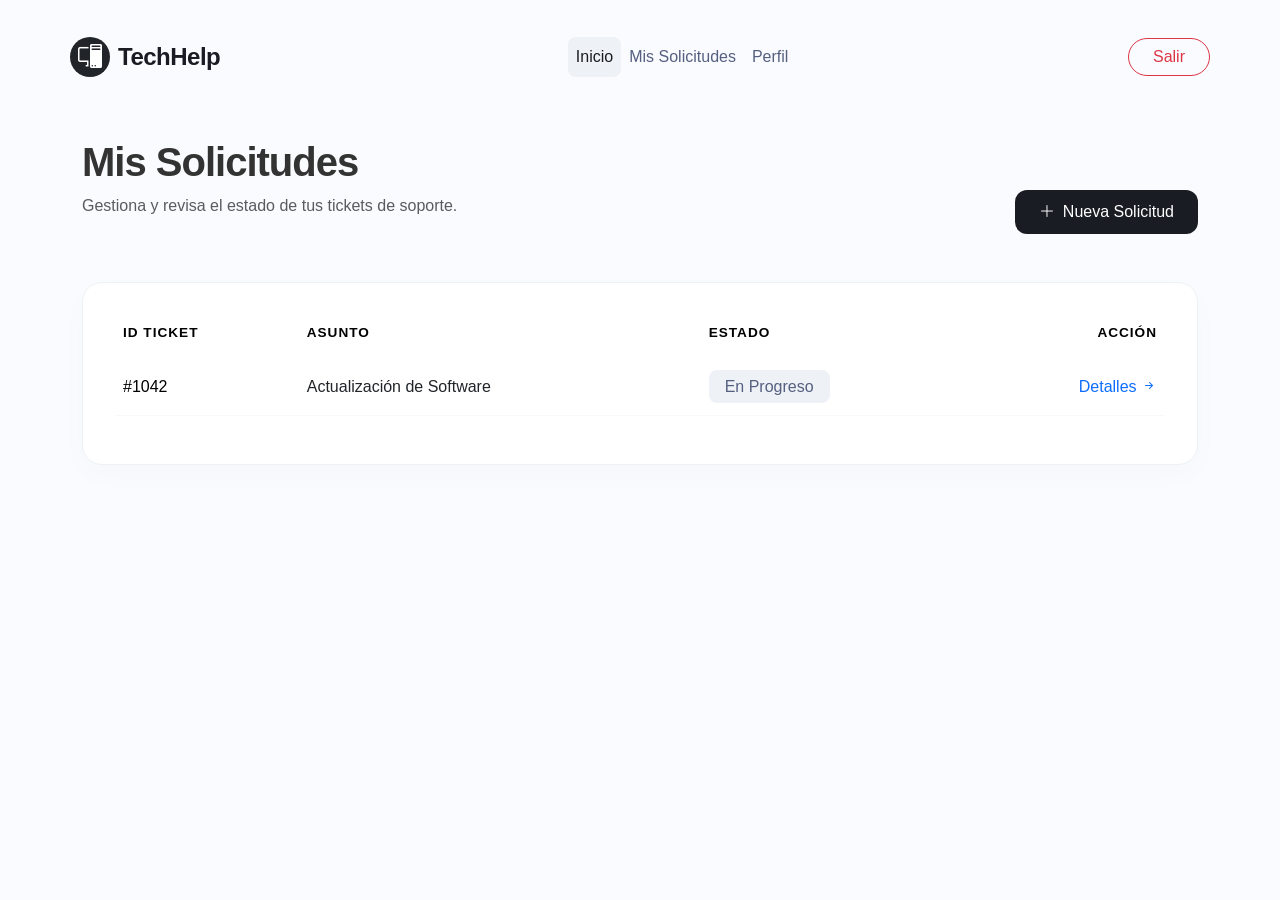
<file: Documentacion/opcion3_modern_clean.html>
<!DOCTYPE html>
<html lang="es">
<head>
    <meta charset="utf-8" />
    <meta name="viewport" content="width=device-width, initial-scale=1.0">
    <title>Opción 3 - Soft UI / Minimalista</title>
    <link href="https://cdn.jsdelivr.net/npm/bootstrap@5.3.2/dist/css/bootstrap.min.css" rel="stylesheet">
    <link rel="stylesheet" href="https://cdn.jsdelivr.net/npm/bootstrap-icons@1.11.1/font/bootstrap-icons.css">
    <style>
        body { 
            font-family: 'Inter', sans-serif; 
            background-color: #fafbfe;
            color: #333;
        }
        .navbar-custom {
            background-color: transparent;
            padding: 2rem 0;
        }
        .navbar-custom .nav-link {
            color: #556080;
            font-weight: 500;
            padding: 0.5rem 1.2rem;
            border-radius: 8px;
            transition: all 0.2s;
        }
        .navbar-custom .nav-link:hover, .navbar-custom .nav-link.active {
            background-color: #eef1f6;
            color: #1a1c23;
        }
        .navbar-brand {
            color: #1a1c23;
            font-weight: 800;
            font-size: 1.5rem;
            letter-spacing: -0.5px;
        }
        .soft-card {
            background: #ffffff;
            border: 1px solid #eef1f6;
            border-radius: 20px;
            box-shadow: 0 10px 30px rgba(0,0,0,0.02);
            padding: 2rem;
        }
        .btn-primary-custom {
            background-color: #1a1c23;
            color: white;
            border: none;
            border-radius: 12px;
            padding: 10px 24px;
            font-weight: 500;
        }
        .btn-primary-custom:hover {
            background-color: #333642;
        }
        .badge-soft {
            background-color: #eef1f6;
            color: #556080;
            font-weight: 500;
            padding: 0.5em 1em;
            border-radius: 8px;
        }
    </style>
</head>
<body>
    <nav class="navbar navbar-expand-lg navbar-custom container">
        <a class="navbar-brand" href="#">
            <div class="d-flex align-items-center">
                <div class="bg-dark text-white rounded-circle d-flex justify-content-center align-items-center me-2" style="width: 40px; height: 40px;">
                    <i class="bi bi-pc-display"></i>
                </div>
                TechHelp
            </div>
        </a>
        <button class="navbar-toggler" type="button" data-bs-toggle="collapse" data-bs-target="#navbarNav">
            <span class="navbar-toggler-icon"></span>
        </button>
        <div class="collapse navbar-collapse" id="navbarNav">
            <ul class="navbar-nav mx-auto">
                <li class="nav-item"><a class="nav-link active" href="#">Inicio</a></li>
                <li class="nav-item"><a class="nav-link" href="#">Mis Solicitudes</a></li>
                <li class="nav-item"><a class="nav-link" href="#">Perfil</a></li>
            </ul>
            <button class="btn btn-outline-danger rounded-pill px-4">Salir</button>
        </div>
    </nav>

    <div class="container py-4">
        <div class="d-flex justify-content-between align-items-end mb-5">
            <div>
                <h1 class="fw-bold mb-2" style="letter-spacing: -1px;">Mis Solicitudes</h1>
                <p class="text-muted">Gestiona y revisa el estado de tus tickets de soporte.</p>
            </div>
            <button class="btn btn-primary-custom"><i class="bi bi-plus-lg me-2"></i>Nueva Solicitud</button>
        </div>

        <div class="soft-card">
            <table class="table table-borderless align-middle">
                <thead>
                    <tr class="text-muted" style="font-size: 0.85rem; text-transform: uppercase; letter-spacing: 1px;">
                        <th class="pb-3">ID Ticket</th>
                        <th class="pb-3">Asunto</th>
                        <th class="pb-3">Estado</th>
                        <th class="pb-3 text-end">Acción</th>
                    </tr>
                </thead>
                <tbody>
                    <tr class="border-bottom border-light">
                        <td class="py-3 fw-medium">#1042</td>
                        <td class="py-3 text-dark">Actualización de Software</td>
                        <td class="py-3"><span class="badge-soft">En Progreso</span></td>
                        <td class="py-3 text-end"><a href="#" class="text-decoration-none text-primary fw-medium">Detalles <i class="bi bi-arrow-right-short"></i></a></td>
                    </tr>
                </tbody>
            </table>
        </div>
    </div>
</body>
</html>
</file>
